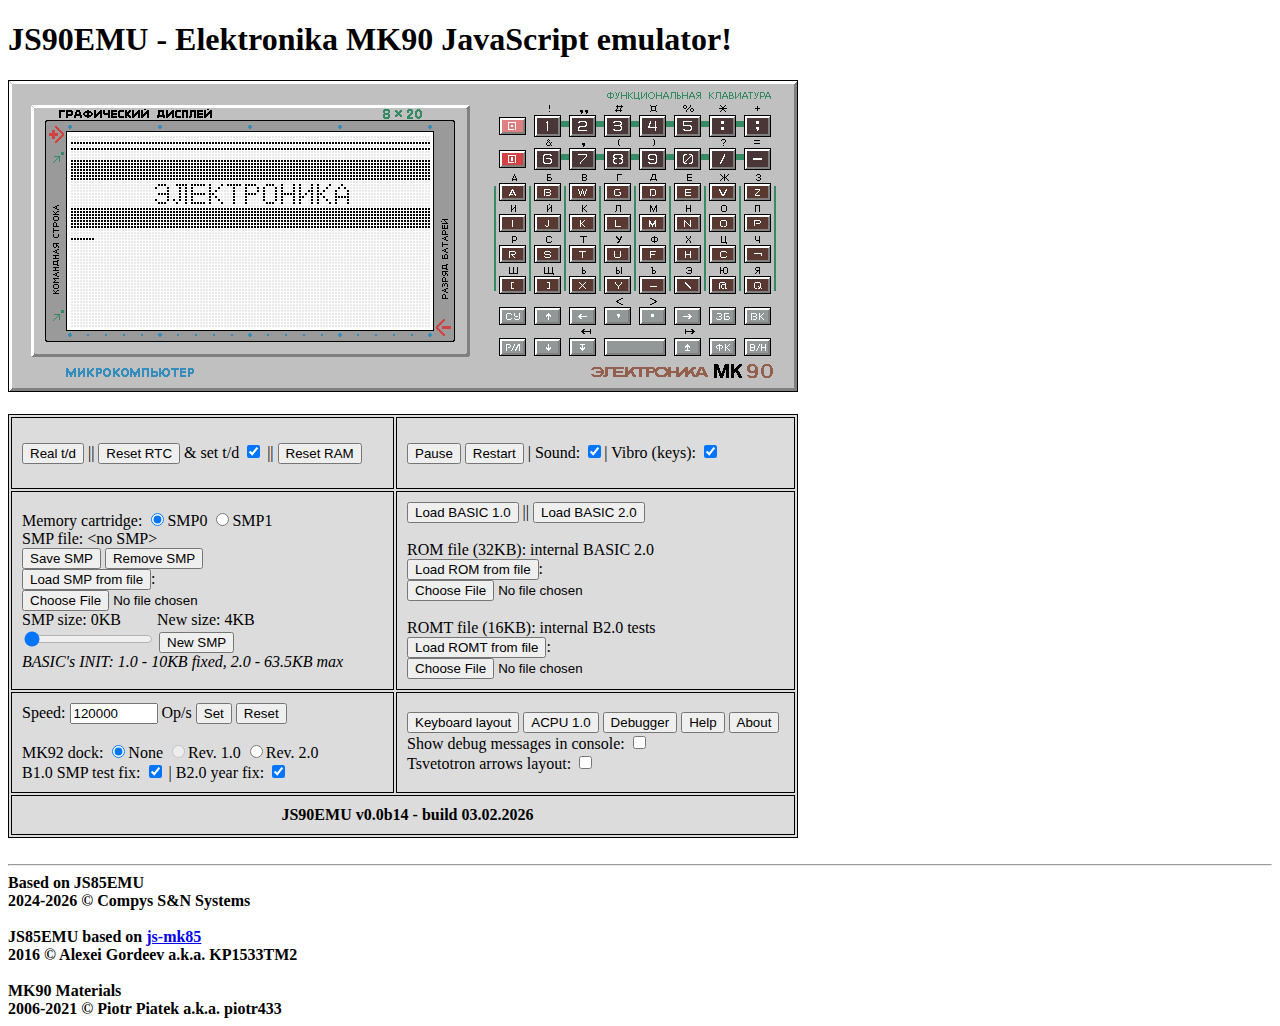
<file: index.html>
<!DOCTYPE html>
<html>
<head>
<title>JS90EMU Web Page</title>
<meta charset="UTF-8">

<!-- CPU stuff -->
<script src="./cpu/cpu_common.js" type="text/javascript" encoding="UTF-8"></script>
<script src="./cpu/cpu_definitions.js" type="text/javascript" encoding="UTF-8"></script>
<script src="./cpu/cpu_interrupts.js" type="text/javascript" encoding="UTF-8"></script>
<script src="./cpu/cpu_exec_branches.js" type="text/javascript" encoding="UTF-8"></script>
<script src="./cpu/cpu_exec_jumps.js" type="text/javascript" encoding="UTF-8"></script>
<script src="./cpu/cpu_exec_doubleops.js" type="text/javascript" encoding="UTF-8"></script>
<script src="./cpu/cpu_exec_singleops.js" type="text/javascript" encoding="UTF-8"></script>
<script src="./cpu/cpu_exec_onehalfops.js" type="text/javascript" encoding="UTF-8"></script>
<script src="./cpu/cpu_exec_misc.js" type="text/javascript" encoding="UTF-8"></script>
<script src="./cpu/cpu_exec_condcode.js" type="text/javascript" encoding="UTF-8"></script>
<script src="./cpu/cpu_addressing.js" type="text/javascript" encoding="UTF-8"></script>
<script src="./cpu/cpu_flags.js" type="text/javascript" encoding="UTF-8"></script>
<script src="./cpu/cpu_decoder.js" type="text/javascript" encoding="UTF-8"></script>

<!-- stylesheet -->
<link rel="stylesheet" type="text/css" href="./style.css">

<!-- Controllers -->
<script src="./cntrlrs/vg1_4.js" type="text/javascript" encoding="UTF-8"></script>
<script src="./cntrlrs/vg2.js" type="text/javascript" encoding="UTF-8"></script>
<script src="./cntrlrs/vg3.js" type="text/javascript" encoding="UTF-8"></script>
<script src="./cntrlrs/vg5.js" type="text/javascript" encoding="UTF-8"></script>
<script src="./cntrlrs/vg6.js" type="text/javascript" encoding="UTF-8"></script>
<script src="./cntrlrs/vi1.js" type="text/javascript" encoding="UTF-8"></script>
<!-- LCD stuff -->
<script src="./svg/svg_display.js" type="text/javascript" encoding="UTF-8"></script>
<!-- GUI stuff -->
<script src="./svg/gui.js" type="text/javascript" encoding="UTF-8"></script>
<script src="./svg/gui_events.js" type="text/javascript" encoding="UTF-8"></script>
<!-- GUI keys definition -->
<script src="./svg/keys_data.js" type="text/javascript" encoding="UTF-8"></script>
<!-- ACPU simulator -->
<script src="./acpu_print.js" type="text/javascript" encoding="UTF-8"></script>
<!-- just some 'glue' -->
<script src="./helper_functions.js" type="text/javascript" encoding="UTF-8"></script>
<!-- options panel -->
<script src="./options_panel.js" type="text/javascript" encoding="UTF-8"></script>
<!-- debugger -->
<script src="./pdp11dis.js" type="text/javascript" encoding="UTF-8"></script>
<script src="./debugger.js" type="text/javascript" encoding="UTF-8"></script>
<!-- encoded ROM file -->
<script src="./rom_file.js" type="text/javascript" encoding="UTF-8"></script>
<!-- the gist of things -->
<script src="./main.js" type="text/javascript" encoding="UTF-8"></script>
</head>
<body>

<h1>JS90EMU - Elektronika MK90 JavaScript emulator!</h1>

<div id="mk90"></div>
<br id="mk90_dbg_br" style="display: none;">
<div id="mk90_dbg"></div>
<br id="mk90_acpu_br" style="display: none;">
<div id="mk90_acpu"></div>
<br>
<div id="mk90_panel"></div>

<br><hr>
<b>Based on JS85EMU<br>
2024-2026 © Compys S&N Systems<br><br>

JS85EMU based on <a href="https://github.com/KP1533TM2/js-mk85">js-mk85</a><br>
2016 © Alexei Gordeev a.k.a. KP1533TM2<br><br>

MK90 Materials<br>
2006-2021 © Piotr Piatek a.k.a. piotr433</b>

</body>
</html>
</file>
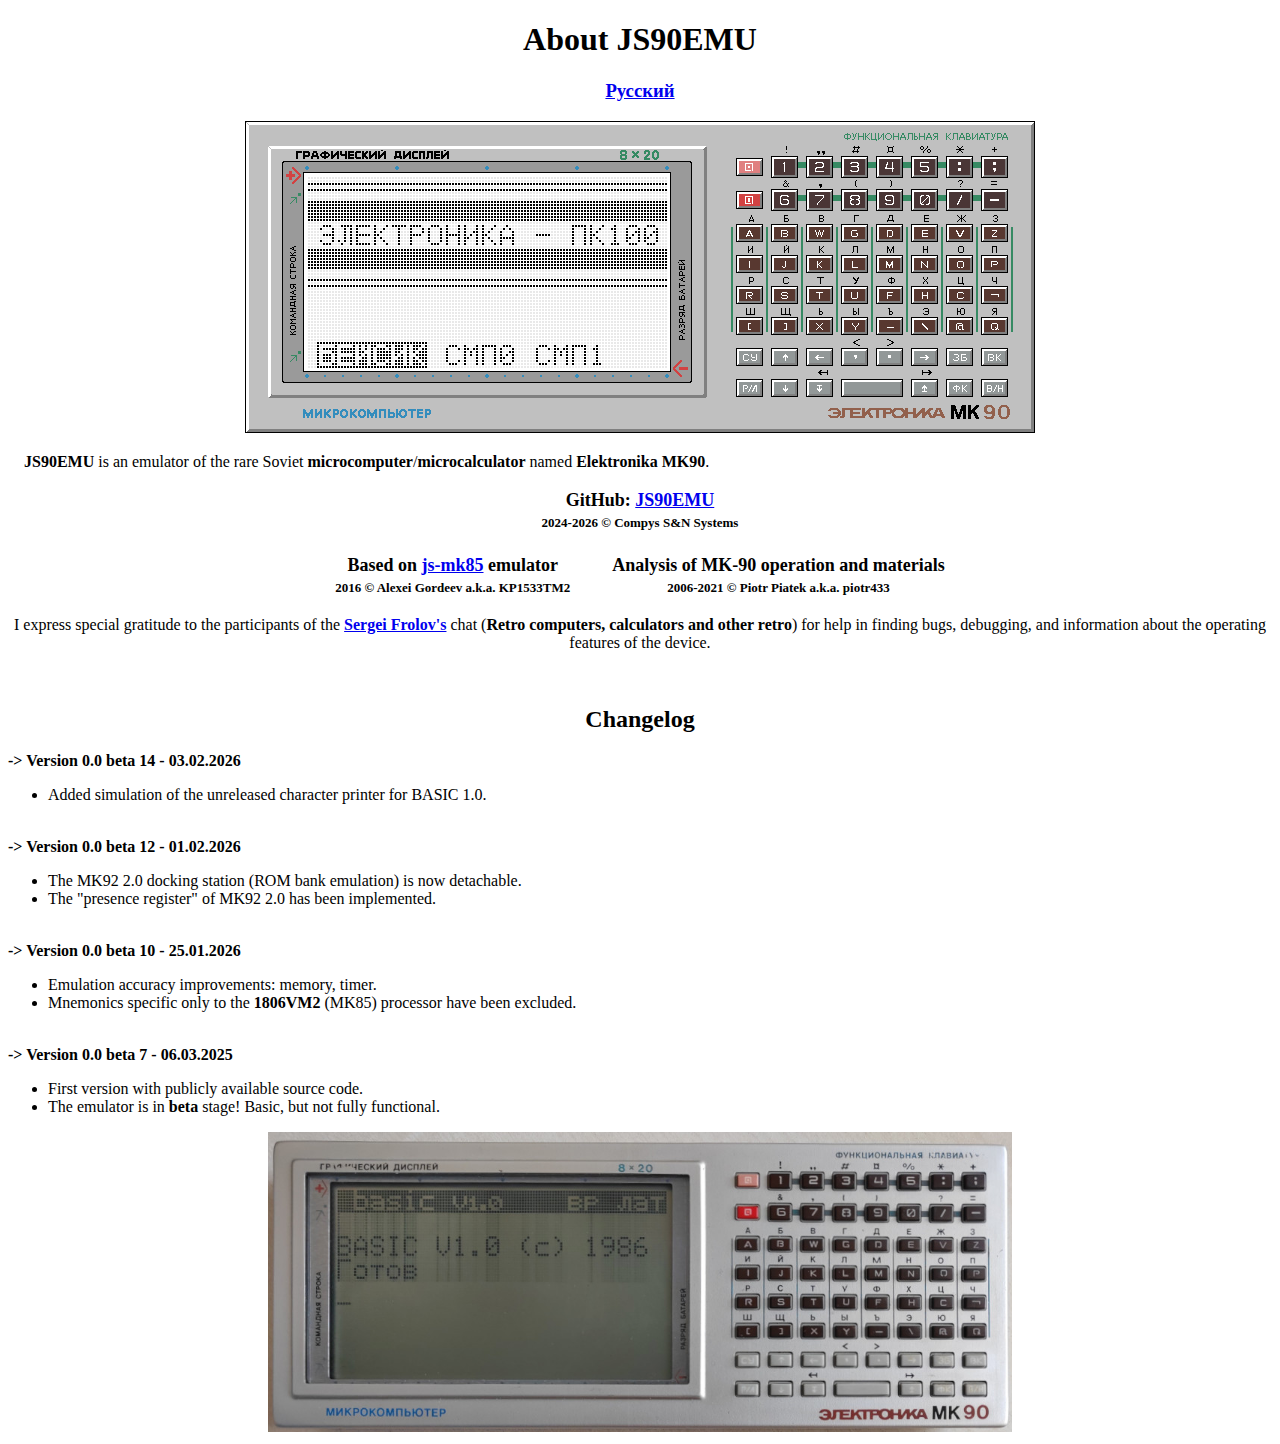
<file: about.html>
<!DOCTYPE html>
<html>
<head>
<title>About JS90EMU</title>
<meta charset="UTF-8">
<style>
    body {text-align: center;}
</style>
</head>
<body>

<h1>About JS90EMU</h1>

<h3><a href="about_ru.html">Русский</a></h3>

<img src="bitmaps/js90.png" alt="JS90">

<p style="text-align: left;">
    &nbsp;&nbsp;&nbsp;&nbsp;<b>JS90EMU</b> is an emulator of the rare Soviet <b>microcomputer</b>/<b>microcalculator</b> named <b>Elektronika MK90</b>.<br>

</p>

<table style="font-size:18px;font-weight:bold;text-align:center;margin-left: auto;margin-right: auto;">
    <tr><td colspan="2" td style="padding-bottom:20px;">
    GitHub: <a href="https://github.com/Bs0Dd/JS90EMU" target="_blank">JS90EMU</a><br>
    <span style="font-size:13px;">2024-2026 © Compys S&N Systems</span>
    </td></tr>
    <tr><td style="padding-right:20px;">Based on <a href="https://github.com/KP1533TM2/js-mk85" target="_blank">js-mk85</a> emulator<br>
    <span style="font-size:13px;">2016 © Alexei Gordeev a.k.a. KP1533TM2</span></td>
    <td style="padding-left:20px;">Analysis of MK-90 operation and materials<br>
    <span style="font-size:13px;">
    2006-2021 © Piotr Piatek a.k.a. piotr433</span></td>
    </tr></table>

<p>I express special gratitude to the participants of the <a href="http://www.leningrad.su/museum/" target="_blank"><b>Sergei Frolov's</b></a> chat
(<b>Retro computers, calculators and other retro</b>) for help in finding bugs, debugging, and information about the operating features of the device.</p><br>

<h2>Changelog</h2>

<div style="text-align: left;">
    <b>-> Version 0.0 beta 14 - 03.02.2026</b>
</div>
    <ul style="text-align: left;">
        <li>Added simulation of the unreleased character printer for BASIC 1.0.</li>
    </ul>

<br>
<div style="text-align: left;">
    <b>-> Version 0.0 beta 12 - 01.02.2026</b>
</div>
    <ul style="text-align: left;">
        <li>The MK92 2.0 docking station (ROM bank emulation) is now detachable.</li>
        <li>The "presence register" of MK92 2.0 has been implemented.</li>
    </ul>

<br>   
<div style="text-align: left;">
    <b>-> Version 0.0 beta 10 - 25.01.2026</b>
</div>
    <ul style="text-align: left;">
            <li>Emulation accuracy improvements: memory, timer.</li>
            <li>Mnemonics specific only to the <b>1806VM2</b> (MK85) processor have been excluded.</li>
    </ul>
    
<br>
<div style="text-align: left;">
    <b>-> Version 0.0 beta 7 - 06.03.2025</b>
</div>
    <ul style="text-align: left;">
            <li>First version with publicly available source code.</li>
            <li>The emulator is in <b>beta</b> stage! Basic, but not fully functional.</li>
    </ul>

<img src="bitmaps/realmk.jpg" alt="Real MK90" height="300px">

</body>
</html>
</file>
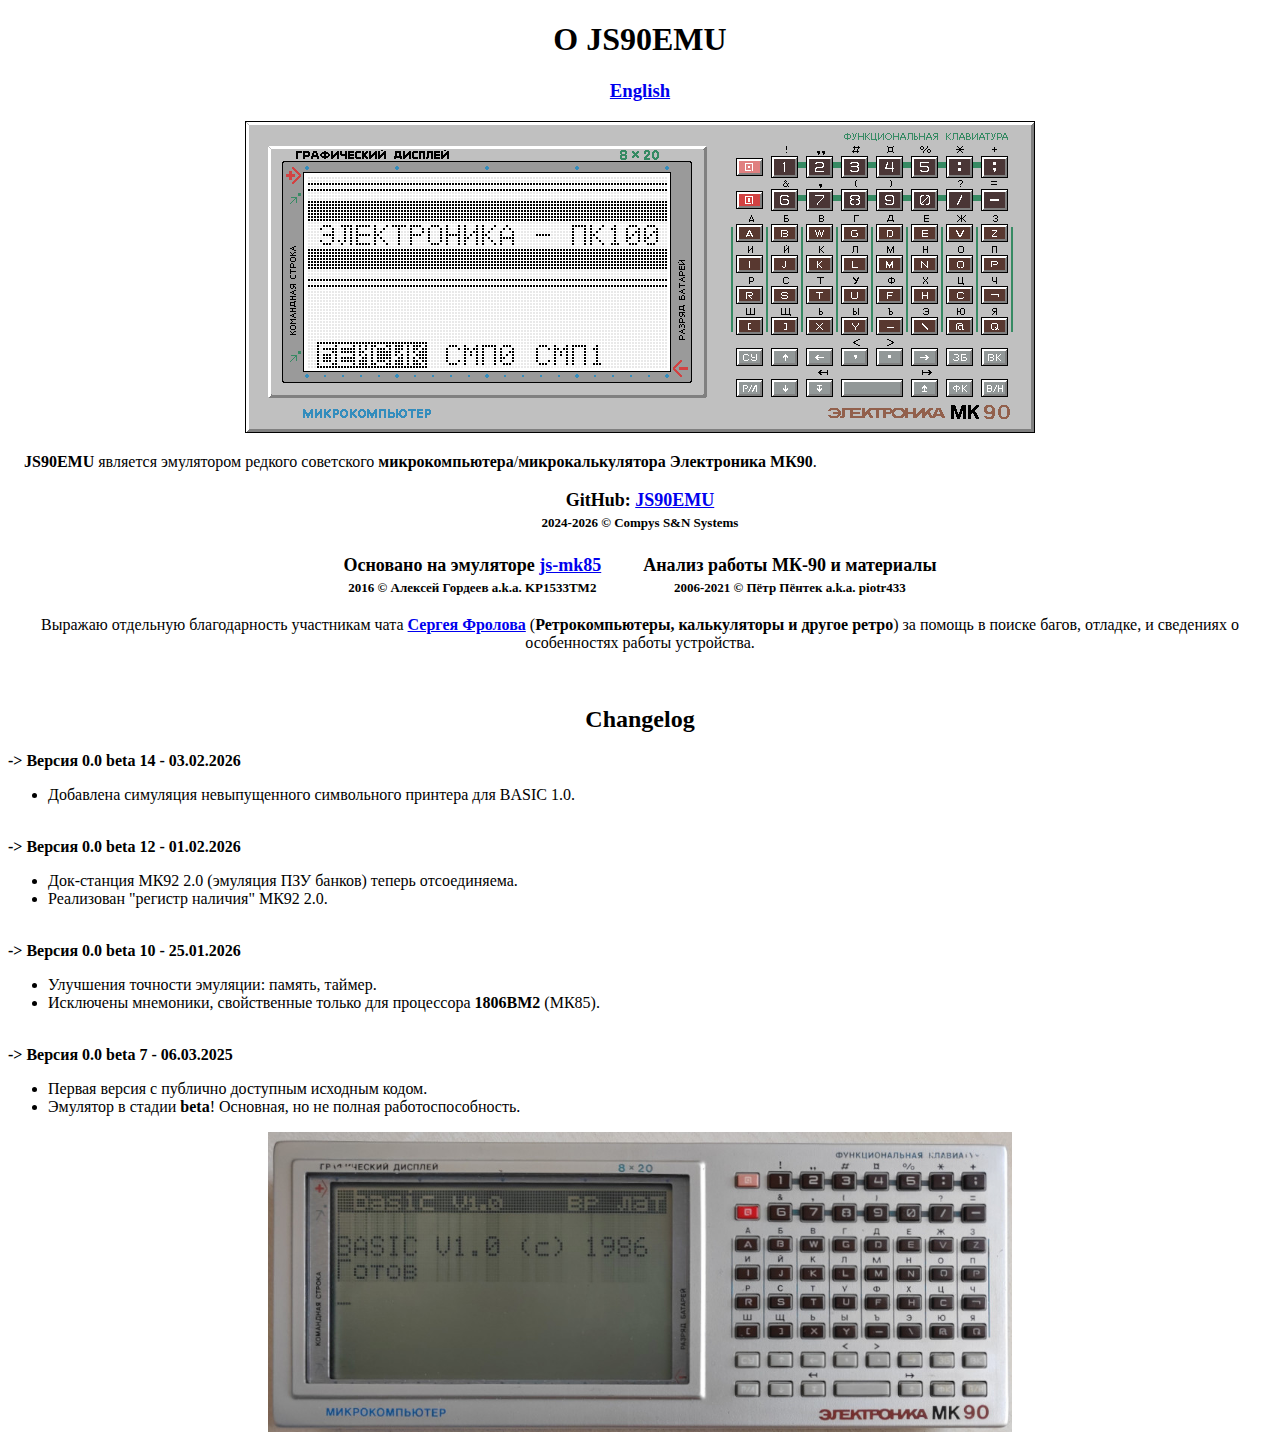
<file: about_ru.html>
<!DOCTYPE html>
<html>
<head>
<title>О JS890EMU</title>
<meta charset="UTF-8">
<style>
    body {text-align: center;}
</style>
</head>
<body>

<h1>О JS90EMU</h1>

<h3><a href="about.html">English</a></h3>

<img src="bitmaps/js90.png" alt="JS90">

<p style="text-align: left;">
    &nbsp;&nbsp;&nbsp;&nbsp;<b>JS90EMU</b> является эмулятором редкого советского <b>микрокомпьютера</b>/<b>микрокалькулятора</b> <b>Электроника МК90</b>.<br>

</p>

<table style="font-size:18px;font-weight:bold;text-align:center;margin-left: auto;margin-right: auto;">
    <tr><td colspan="2" td style="padding-bottom:20px;">
    GitHub: <a href="https://github.com/Bs0Dd/JS90EMU" target="_blank">JS90EMU</a><br>
    <span style="font-size:13px;">2024-2026 © Compys S&N Systems</span>
    </td></tr>
    <tr><td style="padding-right:20px;">Основано на эмуляторе <a href="https://github.com/KP1533TM2/js-mk85" target="_blank">js-mk85</a><br>
    <span style="font-size:13px;">2016 © Алексей Гордеев a.k.a. KP1533TM2</span></td>
    <td style="padding-left:20px;">Анализ работы МК-90 и материалы<br>
    <span style="font-size:13px;">
    2006-2021 © Пётр Пёнтек a.k.a. piotr433</span></td>
    </tr></table>

<p>Выражаю отдельную благодарность участникам чата <a href="http://www.leningrad.su/museum/" target="_blank"><b>Сергея Фролова</b></a> (<b>Ретрокомпьютеры, калькуляторы и другое ретро</b>)
за помощь в поиске багов, отладке, и сведениях о особенностях работы устройства.</p><br>

<h2>Changelog</h2>

<div style="text-align: left;">
    <b>-> Версия 0.0 beta 14 - 03.02.2026</b>
</div>
    <ul style="text-align: left;">
        <li>Добавлена симуляция невыпущенного символьного принтера для BASIC 1.0.</li>
    </ul>

<br>
<div style="text-align: left;">
    <b>-> Версия 0.0 beta 12 - 01.02.2026</b>
</div>
    <ul style="text-align: left;">
        <li>Док-станция МК92 2.0 (эмуляция ПЗУ банков) теперь отсоединяема.</li>
        <li>Реализован "регистр наличия" МК92 2.0.</li>
    </ul>

<br>
<div style="text-align: left;">
    <b>-> Версия 0.0 beta 10 - 25.01.2026</b>
</div>
    <ul style="text-align: left;">
        <li>Улучшения точности эмуляции: память, таймер.</li>
        <li>Исключены мнемоники, свойственные только для процессора <b>1806ВМ2</b> (МК85).</li>
    </ul>

<br>
<div style="text-align: left;">
    <b>-> Версия 0.0 beta 7 - 06.03.2025</b>
</div>
    <ul style="text-align: left;">
        <li>Первая версия с публично доступным исходным кодом.</li>
        <li>Эмулятор в стадии <b>beta</b>! Основная, но не полная работоспособность.</li>
    </ul>

<img src="bitmaps/realmk.jpg" alt="Real MK90" height="300px">

</body>
</html>
</file>
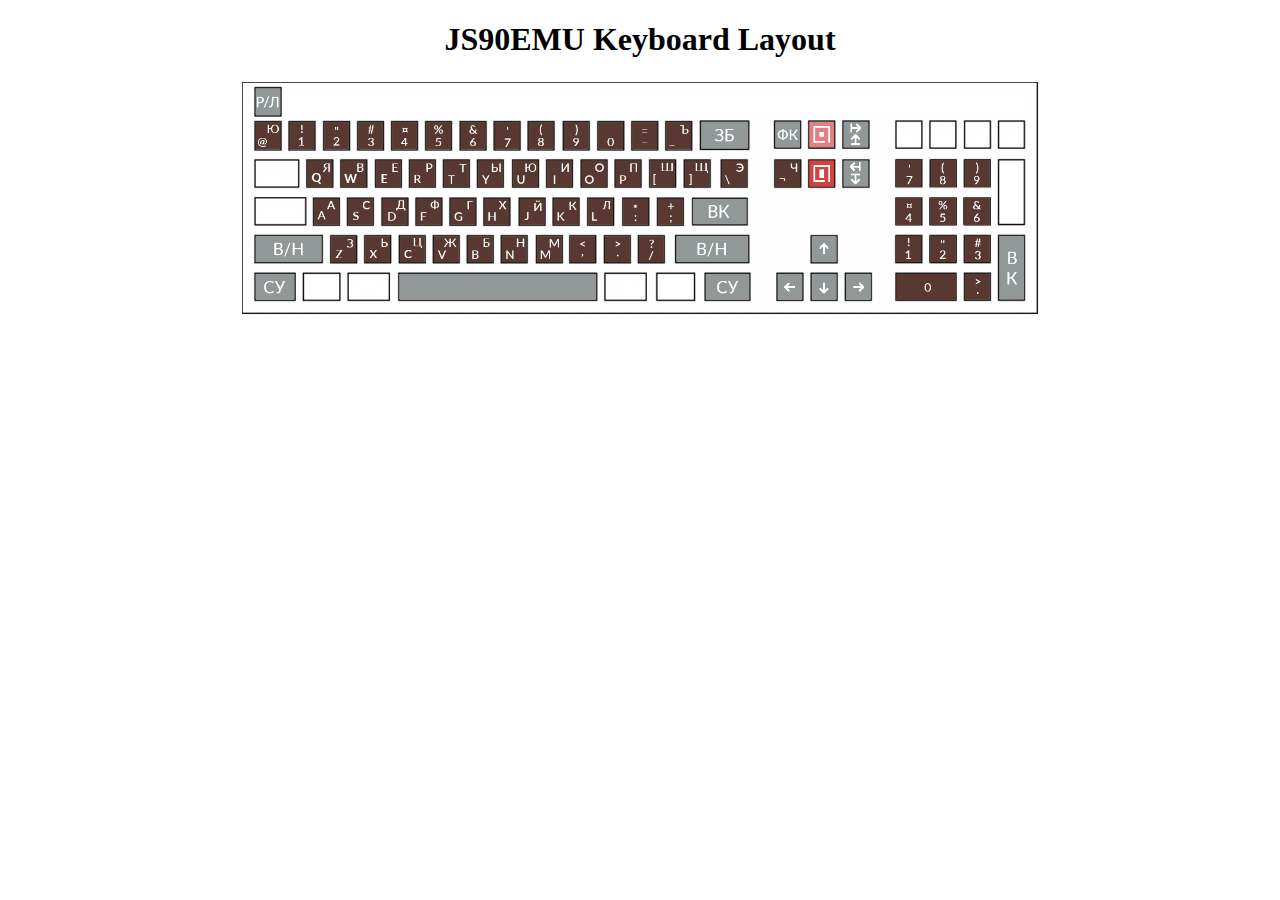
<file: layout.html>
<!DOCTYPE html>
<html>
<head>
<title>JS90EMU Keyboard Layout</title>
<meta charset="UTF-8">
<style>
    body {text-align: center;}
</style>
</head>
<body>

<h1>JS90EMU Keyboard Layout</h1>

<img src="bitmaps/layout.png" alt="Layout" width="800px">

</body>
</html>
</file>
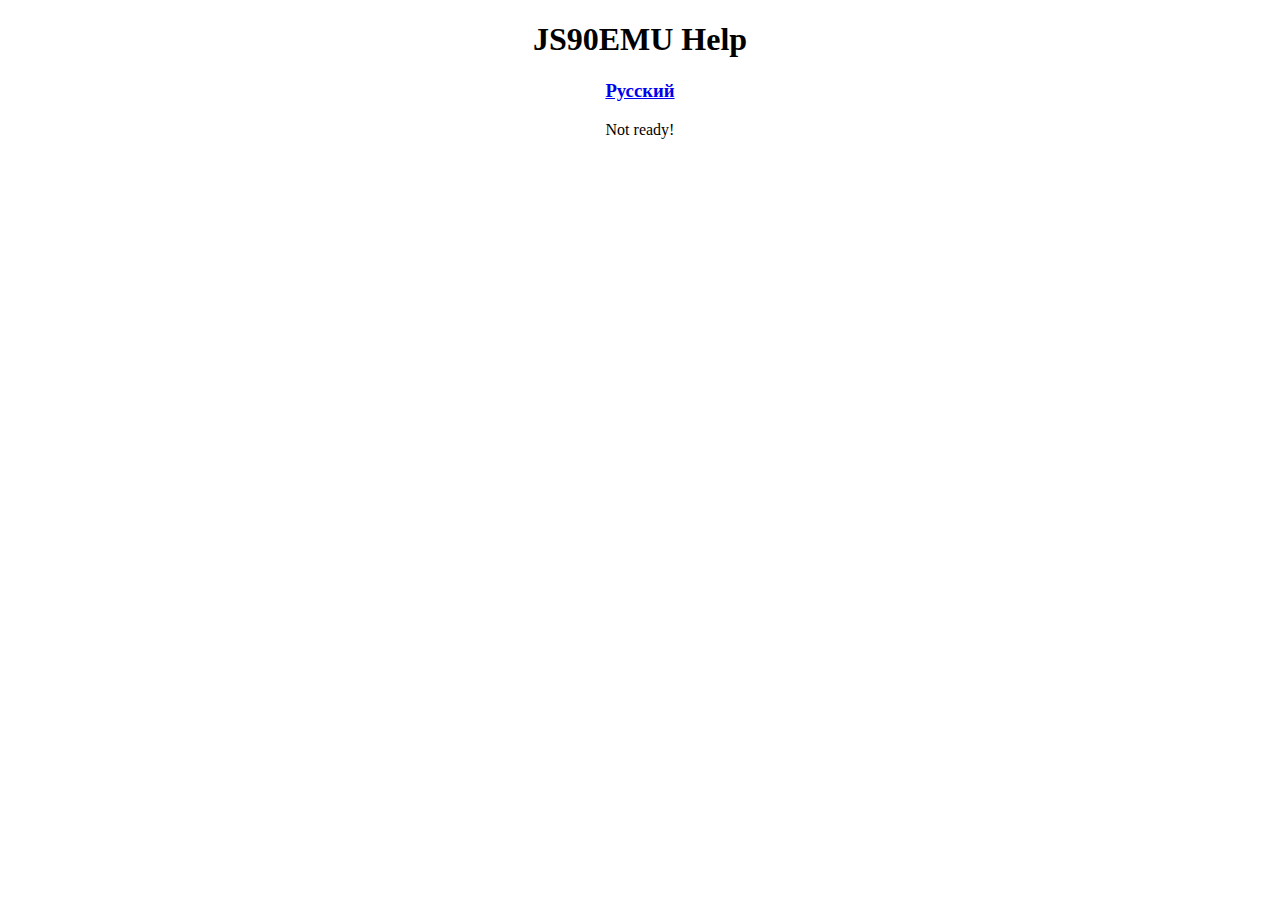
<file: help/help.html>
<!DOCTYPE html>
<html>
<head>
<title>JS90EMU Help</title>
<meta charset="UTF-8">
<style>
    body {text-align: center;}

    .menulink {
        padding-left: 10px;
        padding-right: 10px;
        font-weight: bold;
    }
</style>
</head>
<body>

<h1>JS90EMU Help</h1>

<h3><a href="help_ru.html">Русский</a></h3>

Not ready!

</body>
</html>
</file>
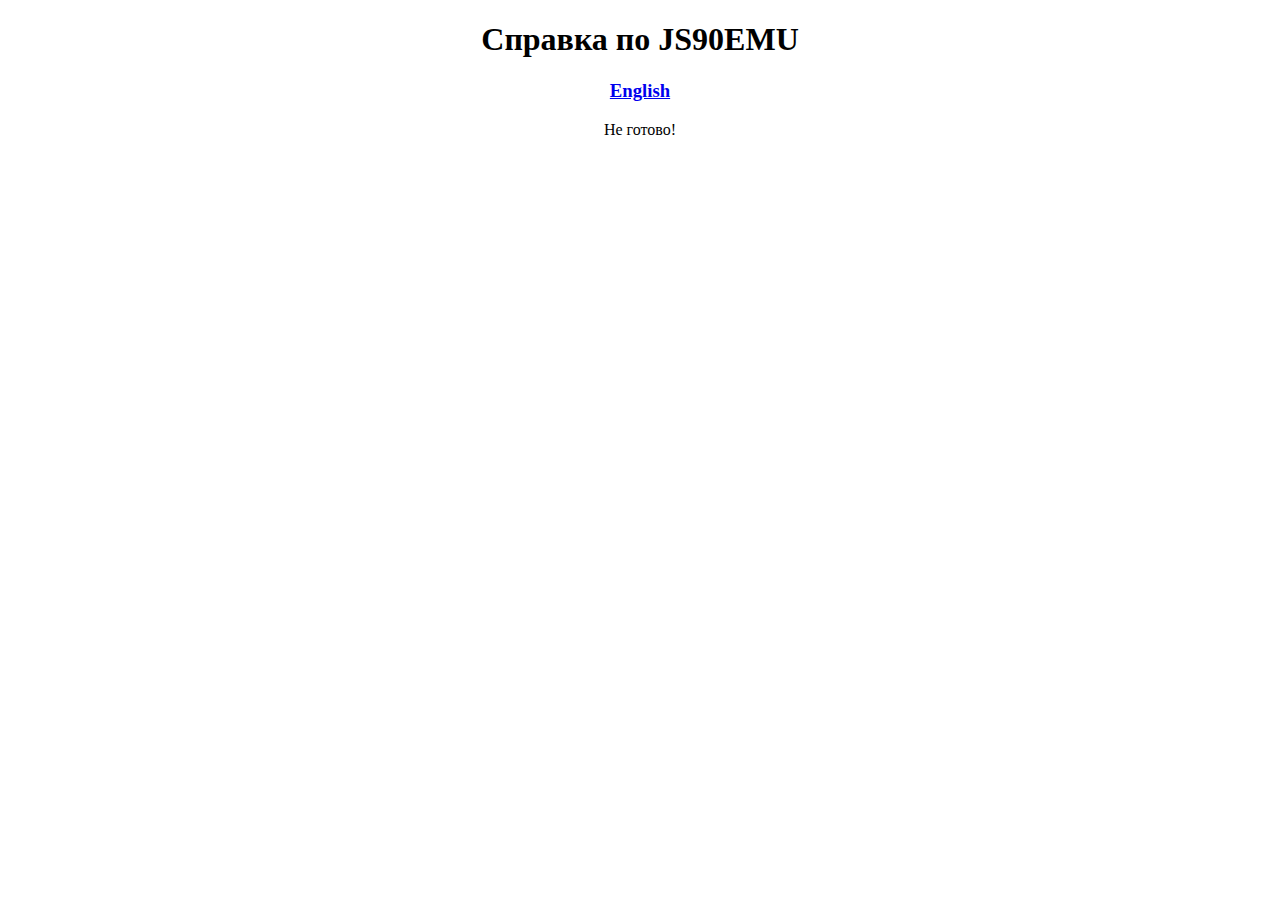
<file: help/help_ru.html>
<!DOCTYPE html>
<html>
<head>
<title>Справка по JS90EMU</title>
<meta charset="UTF-8">
<style>
    body {text-align: center;}

    .menulink {
        padding-left: 10px;
        padding-right: 10px;
        font-weight: bold;
    }
</style>
</head>
<body>

<h1>Справка по JS90EMU</h1>

<h3><a href="help.html">English</a></h3>

Не готово!

</body>
</html>
</file>
<file: style.css>
*.unselectable {
   -moz-user-select: -moz-none;
   -khtml-user-select: none;
   -webkit-user-select: none;

   /*
	 Introduced in IE 10.
	 See http://ie.microsoft.com/testdrive/HTML5/msUserSelect/
   */
   -ms-user-select: none;
   user-select: none;
}

#mk90_panel, #mk90_dbg {
   width : 790px;
   background-color : gainsboro;
}


#mk90_panel_int, #mk90_dbg_int {
   border: 1px solid black;
   width : 100%;
   height : 100%;
}

#mk90_panel_int > tr > td {
   border: 1px solid black;
   padding-left: 10px;
   padding-top: 10px;
   padding-bottom: 10px;
}

#mk90_dbg_int > tr > td{
   border: 1px solid black;
/*   padding-left: 10px;
   padding-top: 10px;
   padding-bottom: 10px;*/
}

#mk90_acpu {
   width : 790px;
}

#mk90_acpu_int {
   width : 400px;
   border : 1px solid black;
   background-color : gainsboro;
   padding-top: 10px;
   padding-bottom: 10px;
   margin-left: auto;
   margin-right: auto;
}

#dbg_actions td {
  padding : 5px 10px 5px 10px;
  border : 1px solid black;
}
</file>
